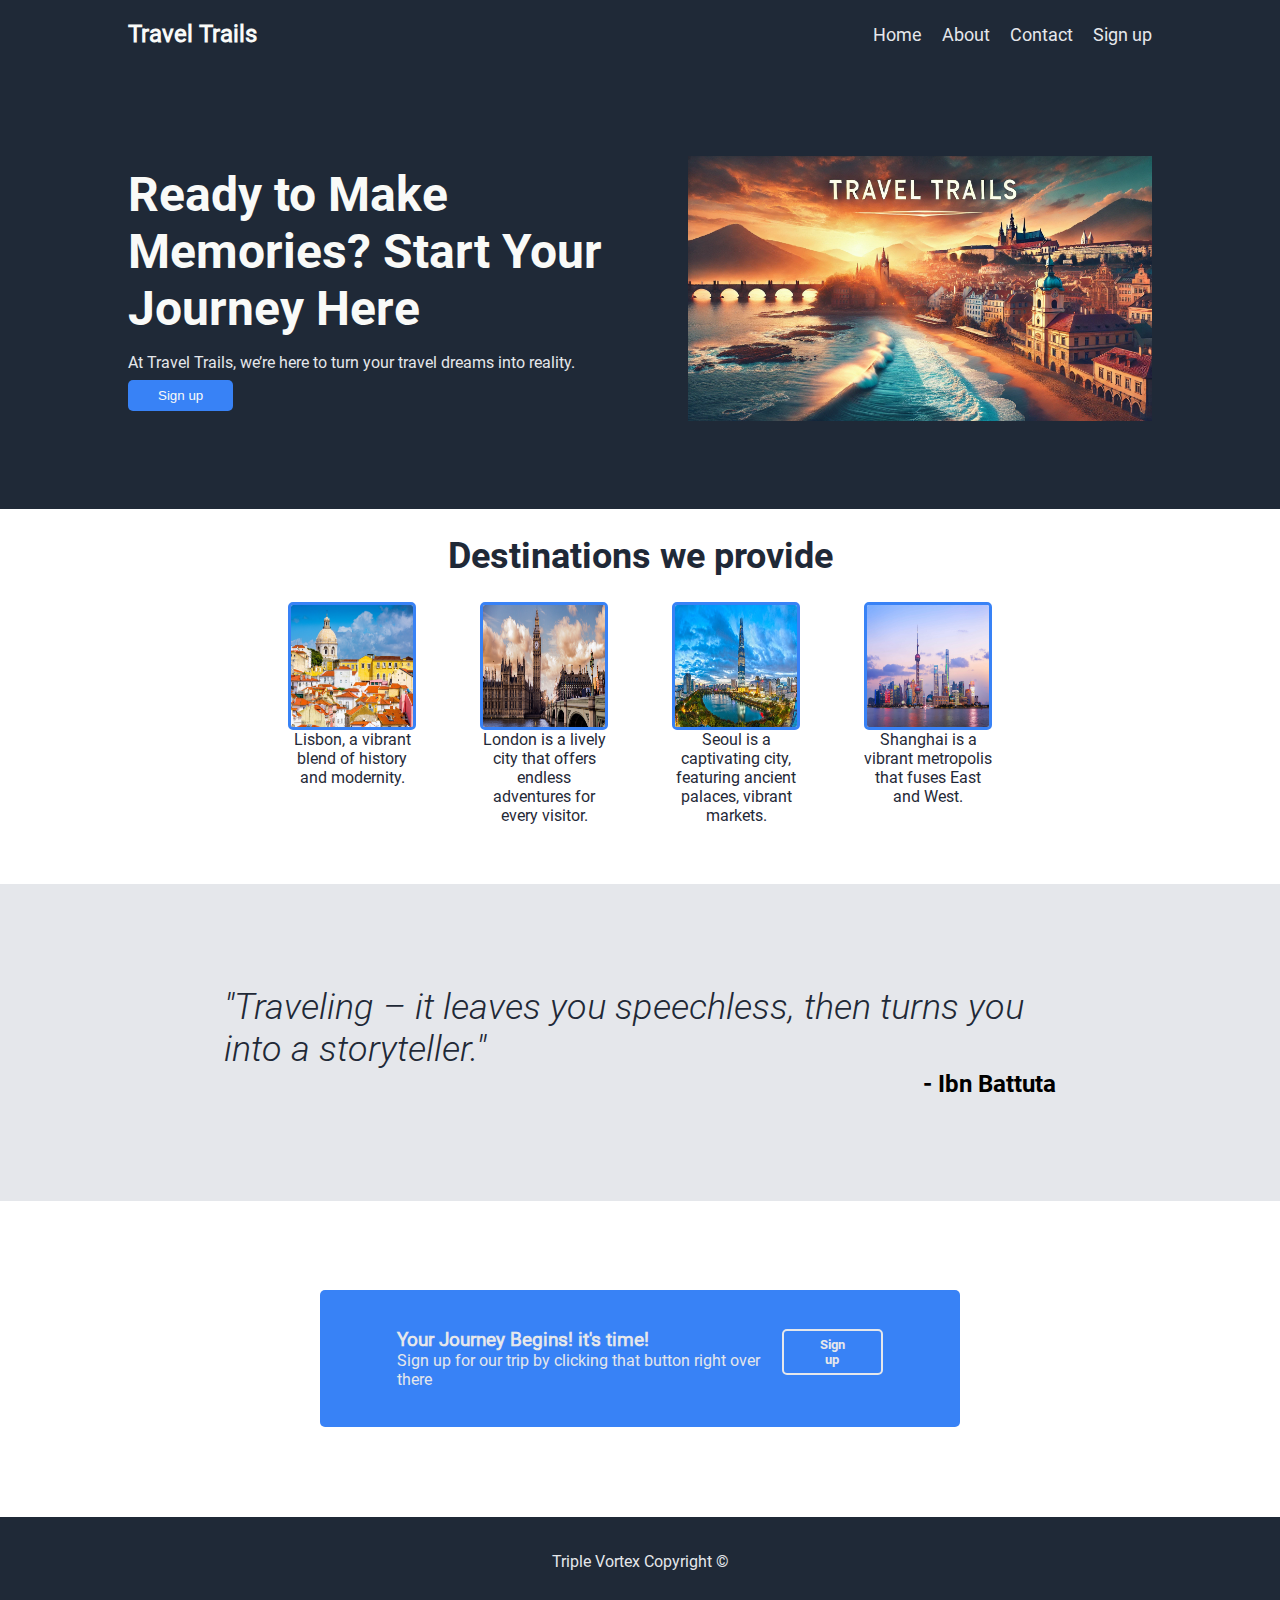
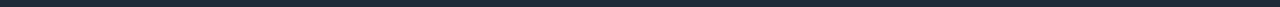
<file: index.html>
<!DOCTYPE html>
<html lang="en">
<head>
    <meta charset="UTF-8">
    <meta name="viewport" content="width=device-width, initial-scale=1.0">
    <link rel="stylesheet" href="style.css">
    <title>Travel Trails</title>
</head>
<body>
    <header class="header">
        <nav class="nav-container header-container">
          <h1 class="logo">Travel Trails</h1>

                <!-- Hamburger menu -->
            <input type="checkbox" id="menu-toggle" class="menu-toggle">
            <label for="menu-toggle" class="hamburger-icon">
                <span></span>
                <span></span>
                <span></span>
            </label>

            <div class="nav">
                <a href="./index.html">Home</a>
                <a href="./pages/about.html">About</a>
                <a href="./pages/contact.html">Contact</a>
                <a href="./pages/signup.html">Sign up</a>
            </div>
        </nav>
    </header>
        
        <main>
            <section class="hero">
                <div class="container hero-content">
                    <section class="text-div">
                        <h1>Ready to Make Memories? Start Your Journey Here</h1>
                        <p>At Travel Trails, we’re here to turn your travel dreams into reality.
                        </p>
                        <a href="./pages/signup.html"><button class="btn">Sign up</button></a>
                    </section>
                    <picture class="fig-img">
                        <img src="./assets/images/hero2.jpg"  alt="Photo of Hotel room">
                    </picture>
                </div>
            </section>

            <section class="info">
                <h2>Destinations we provide</h2>
                <section class="info-container">
                    <figure class="info-article-container">
                        <img class="info-img" src="./assets/images/lisbon.jpg" alt="an image of buildings in Lisbon">
                        <p>Lisbon, a vibrant blend of history and modernity.</p>
                    </figure>
                    <figure class="info-article-container">
                        <img class="info-img" src="./assets/images/londonSmall.jpg" alt="an image of buildings in Lisbon">
                        <p>London is a lively city that offers endless adventures for every visitor.</p>
                    </figure>
                    <figure class="info-article-container">
                        <img class="info-img" src="./assets/images/seoulSmall.jpg" alt="an image of buildings in Lisbon">
                        <p>Seoul is a captivating city, featuring ancient palaces, vibrant markets.</p>
                    </figure>
                    <figure class="info-article-container">
                        <img class="info-img" src="./assets/images/shanghaiSmall.jpg" alt="an image of buildings in Lisbon">
                        <p>Shanghai is a vibrant metropolis that fuses East and West.</p>
                    </figure>
                </section>
            </section>


            <section class="quote-container">
                <blockquote>
                    <p>"Traveling – it leaves you speechless, then turns you into a storyteller."</p>
                    <footer>
                        <cite>- Ibn Battuta</cite>
                    </footer>
                </blockquote>
            </section>

            <section class="call-to-action-container">
                <div class="call-to-action">
                    <div class="action-text">
                        <h3>Your Journey Begins! it's time!</h3>
                        <p>Sign up for our trip by clicking that button right over there</p>
                    </div>
                    <a href="./pages/signup.html"><button class="action-button">Sign up</button></a>
                </div>
            </section>
        </main>

        <footer class="footer">Triple Vortex Copyright &copy;</footer>
        
</body>
</html>
</file>
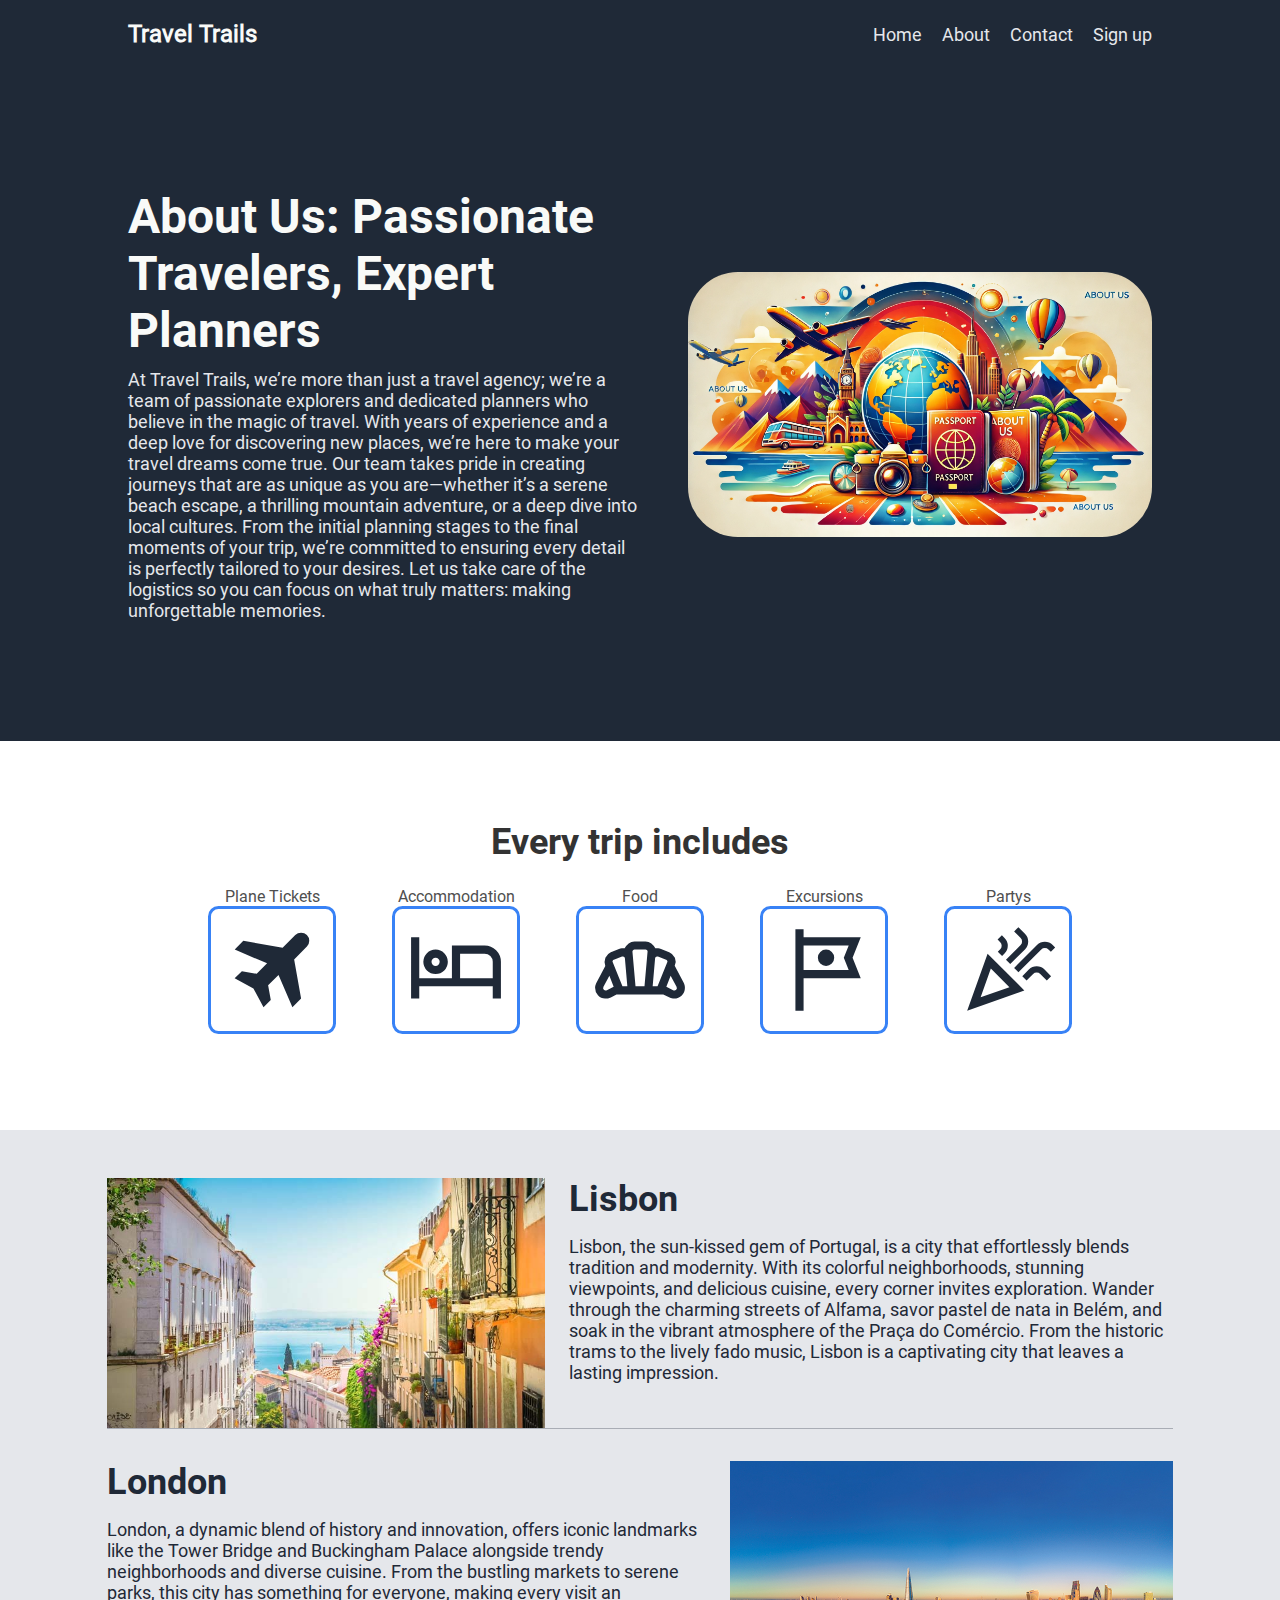
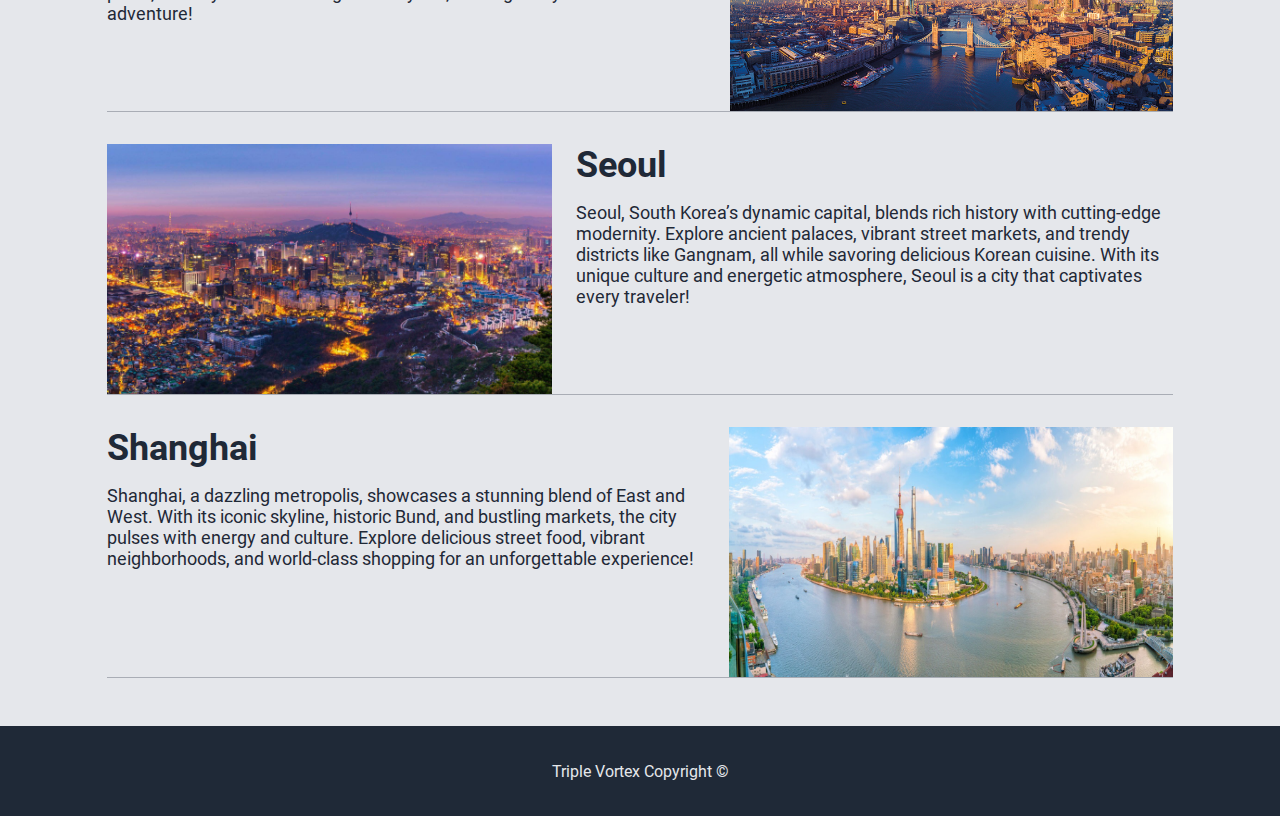
<file: pages/about.html>
<!DOCTYPE html>
<html lang="en">
<head>
    <meta charset="UTF-8">
    <meta name="viewport" content="width=device-width, initial-scale=1.0">
    <link rel="stylesheet" href="../styles/about.css">
    <title>Travel Trails</title>
</head>
<body>

    <header class="header">
        <nav class="container header-container">
          <h1 class="logo">Travel Trails</h1>

                <!-- Hamburger menu -->
            <input type="checkbox" id="menu-toggle" class="menu-toggle">
            <label for="menu-toggle" class="hamburger-icon">
                <span></span>
                <span></span>
                <span></span>
            </label>

            <div class="nav">
                <a href="../index.html">Home</a>
                <a href="./about.html">About</a>
                <a href="./contact.html">Contact</a>
                <a href="./signup.html">Sign up</a>
            </div>
        </nav>
    </header>
    
    <main class="about-main-container">

        <section class="content">
            <div class="container content-container">
                <section class="text-content">
                    <h1>About Us: Passionate Travelers, Expert Planners</h1>
                    <p>At Travel Trails, we’re more than just a travel agency; we’re a team of passionate explorers and dedicated planners who believe in the magic of travel. With years of experience and a deep love for discovering new places, we’re here to make your travel dreams come true. Our team takes pride in creating journeys that are as unique as you are—whether it’s a serene beach escape, a thrilling mountain adventure, or a deep dive into local cultures. From the initial planning stages to the final moments of your trip, we’re committed to ensuring every detail is perfectly tailored to your desires. Let us take care of the logistics so you can focus on what truly matters: making unforgettable memories.</p>
                </section>
                <picture class="content-image-placeholder">
                    <img src="../assets/images/abouthero.jpg" alt="">
                </picture>
            </div>
        </section>

        <section class="info-section">
            <h2>Every trip includes</h2>
            <div class="info-container">
                <figure class="info-item">
                    <p>Plane Tickets</p>
                    <picture class="info-image-placeholder">
                        <img src="../assets/icons/travel_24dp_E8EAED_FILL0_wght400_GRAD0_opsz24.svg" alt="party" class="icon">
                    </picture>
                </figure>
                <figure class="info-item">
                    <p>Accommodation</p>
                    <picture class="info-image-placeholder">
                        <img src="../assets/icons/hotel_24dp_E8EAED_FILL0_wght400_GRAD0_opsz24.svg" alt="hotel" class="icon">
                    </picture>
                </figure>
                <figure class="info-item">
                    <p>Food</p>
                    <picture class="info-image-placeholder">
                        <img src="../assets/icons/bakery_dining_24dp_E8EAED_FILL0_wght400_GRAD0_opsz24.svg" alt="flatwere" class="icon">
                    </picture>
                </figure>
                <figure class="info-item">
                    <p>Excursions</p>
                    <picture class="info-image-placeholder">
                        <img src="../assets/icons/tour_24dp_E8EAED_FILL0_wght400_GRAD0_opsz24.svg" alt="tour" class="icon">
                    </picture>
                </figure>
                <figure class="info-item">
                    <p>Partys</p>
                    <picture class="info-image-placeholder">
                        <img src="../assets/icons/celebration_24dp_E8EAED_FILL0_wght400_GRAD0_opsz24.svg" alt="party" class="icon">
                    </picture>
                </figure>
            </div>
        </section>

        <section class="trip-content">
            <div class=" trip-container trip-contact-container">
                <picture class="trip-content-image-placeholder">
                    <img src="../assets/images/lisbonLarge.jpg" alt="image of a street in Lisbon">
                </picture>
                <article class="trip-text-content">
                    <h1>Lisbon</h1>
                    <p>
                        Lisbon, the sun-kissed gem of Portugal, is a city that effortlessly blends tradition and modernity. With its colorful neighborhoods, stunning viewpoints, and delicious cuisine, every corner invites exploration. 
                        Wander through the charming streets of Alfama, savor pastel de nata in Belém, and soak in the vibrant atmosphere of the Praça do Comércio. 
                        From the historic trams to the lively fado music, Lisbon is a captivating city that leaves a lasting impression.
                    </p>
                </article>
            </div>
            <div class=" trip-container trip-contact-container">
                <picture class="trip-content-image-placeholder">
                    <img src="../assets/images/London.x2b1e6581.jpg" alt="image of the Tower Bridge in London">
                </picture>
                <article class="trip-text-content">
                    <h1>London</h1>
                    <p>
                        London, a dynamic blend of history and innovation, offers iconic landmarks like the Tower Bridge and Buckingham Palace alongside trendy neighborhoods and diverse cuisine. 
                        From the bustling markets to serene parks, this city has something for everyone, making every visit an adventure!
                    </p>
                </article>
            </div>
            <div class=" trip-container trip-contact-container">
                <picture class="trip-content-image-placeholder">
                    <img src="../assets/images/seoulLarge.jpg" alt="image of an nighttime overview of Seoul">
                </picture>
                <article class="trip-text-content">
                    <h1>Seoul</h1>
                    <p>
                        Seoul, South Korea’s dynamic capital, blends rich history with cutting-edge modernity. Explore ancient palaces, vibrant street markets, and trendy districts like Gangnam, all while savoring delicious Korean cuisine. 
                        With its unique culture and energetic atmosphere, Seoul is a city that captivates every traveler!
                    </p>
                </article>
            </div>
            <div class=" trip-container trip-contact-container">
                <picture class="trip-content-image-placeholder">
                    <img src="../assets/images/shanghaiLarge.jpg" alt="image of the Shanghai metropolis">
                </picture>
                <article class="trip-text-content">
                    <h1>Shanghai</h1>
                    <p>
                        Shanghai, a dazzling metropolis, showcases a stunning blend of East and West. With its iconic skyline, historic Bund, and bustling markets, the city pulses with energy and culture. 
                        Explore delicious street food, vibrant neighborhoods, and world-class shopping for an unforgettable experience!
                    </p>
                </article>
            </div>
        </section>

    </main>

    <footer class="footer">Triple Vortex Copyright &copy;</footer>
</body>
</html>
</file>
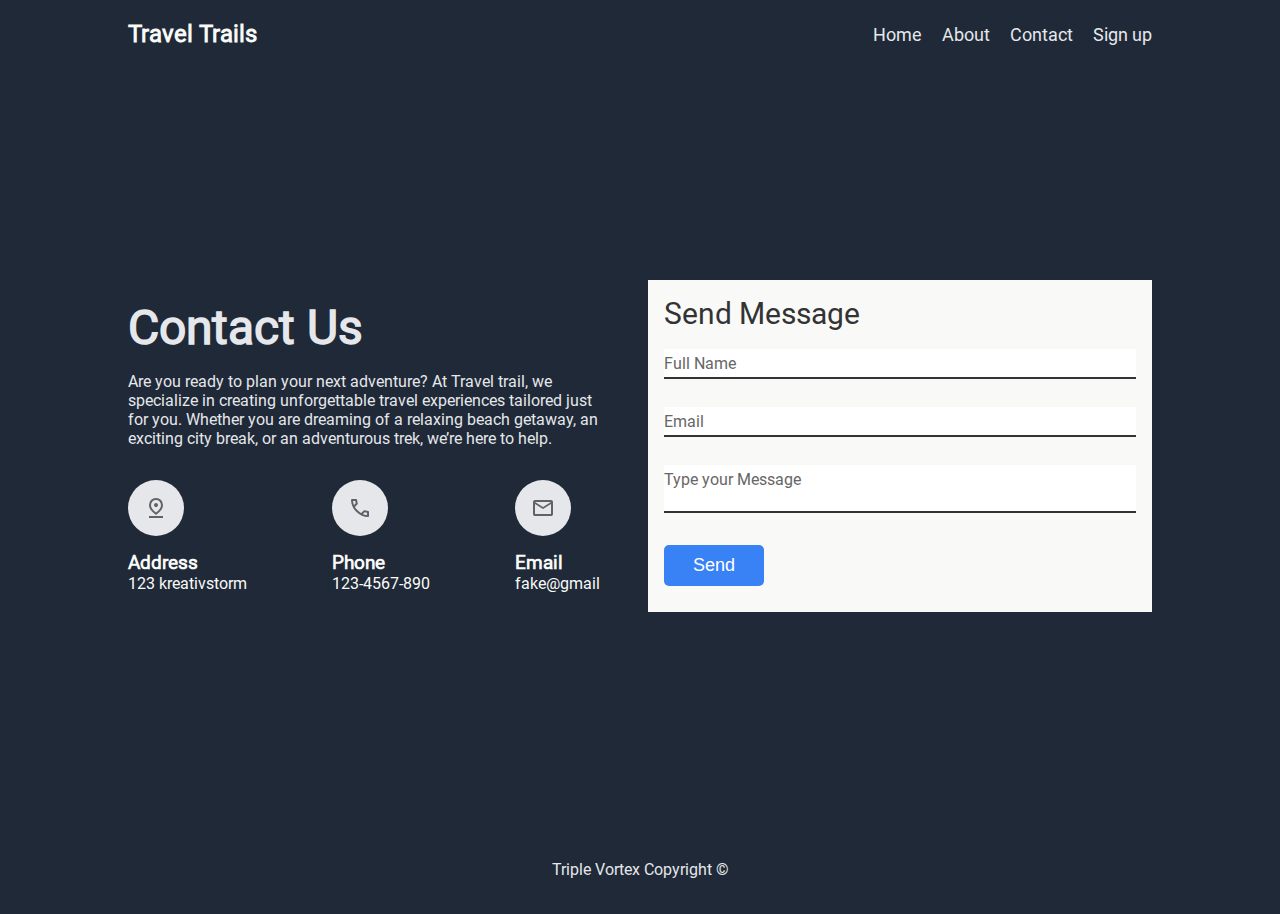
<file: pages/contact.html>
<!DOCTYPE html>
<html lang="en">
<head>
    <meta charset="UTF-8">
    <meta name="viewport" content="width=device-width, initial-scale=1.0">
    <title>Travel Trails</title>
    <link rel="stylesheet" href="../styles/contact.css">
</head>
<body>
    <header class="header">
        <nav class="nav-container header-container">
          <h1 class="logo">Travel Trails</h1>

                <!-- Hamburger menu -->
            <input type="checkbox" id="menu-toggle" class="menu-toggle">
            <label for="menu-toggle" class="hamburger-icon">
                <span></span>
                <span></span>
                <span></span>
            </label>

            <div class="nav">
                <a href="../index.html">Home</a>
                <a href="./about.html">About</a>
                <a href="./contact.html">Contact</a>
                <a href="./signup.html">Sign up</a>
            </div>
        </nav>
    </header>

    <main class="contact">
        <div class="contact-container block">
            <section class="content">
                <h2>Contact Us</h2>
                <p>
                    Are you ready to plan your next adventure? At Travel trail, we specialize in creating unforgettable travel experiences tailored just for you.
                    Whether you are dreaming of a relaxing beach getaway, an exciting city break, or an adventurous trek, we’re here to help.
                </p>
            </section>
    
            <section class="contact-info">
                <div class="box">
                    <figure class="icons">
                        <img src="../assets/icons/pin_drop_24dp_5F6368_FILL0_wght400_GRAD0_opsz24.svg" alt="icon">
                    </figure>
                    <address class="texts">
                        <h3>Address</h3>
                        <p>123 kreativstorm</p>
                    </address>
                </div>
    
                <div class="box">
                    <figure class="icons">
                        <img src="../assets/icons/call_24dp_5F6368_FILL0_wght400_GRAD0_opsz24.svg" alt="icon">
                    </figure>
    
                    <address class="texts">
                        <h3>Phone</h3>
                        <p>123-4567-890</p>
                    </address>
                </div>
    
                <div class="box">
                    <figure class="icons">
                        <img src="../assets/icons/mail_24dp_5F6368_FILL0_wght400_GRAD0_opsz24.svg" alt="icon">
                    </figure>
                    <address class="texts">
                        <h3>Email</h3>
                        <p>fake@gmail</p>
                    </address>
                </div>
            </section>
        </div>

        <section class="container block">
            <section class="contact-form">
                <form>
                    <h2>Send Message</h2>
                    <div class="inputbox">
                        <input type="text" required="required">
                        <span>Full Name</span>
                    </div>

                    <div class="inputbox">
                        <input type="text" required="required">
                        <span>Email</span>
                    </div>

                    <div class="inputbox">
                        <textarea name="" id="" required="required"></textarea>
                        <span>Type your Message</span>
                    </div>

                    <div class="inputbox">
                        <input type="submit" name="" value="Send">
                    </div>
                </form>
            </section>
        </section>
    </main>
    <footer class="footer">Triple Vortex Copyright &copy;</footer>
</body>
</html>
</file>
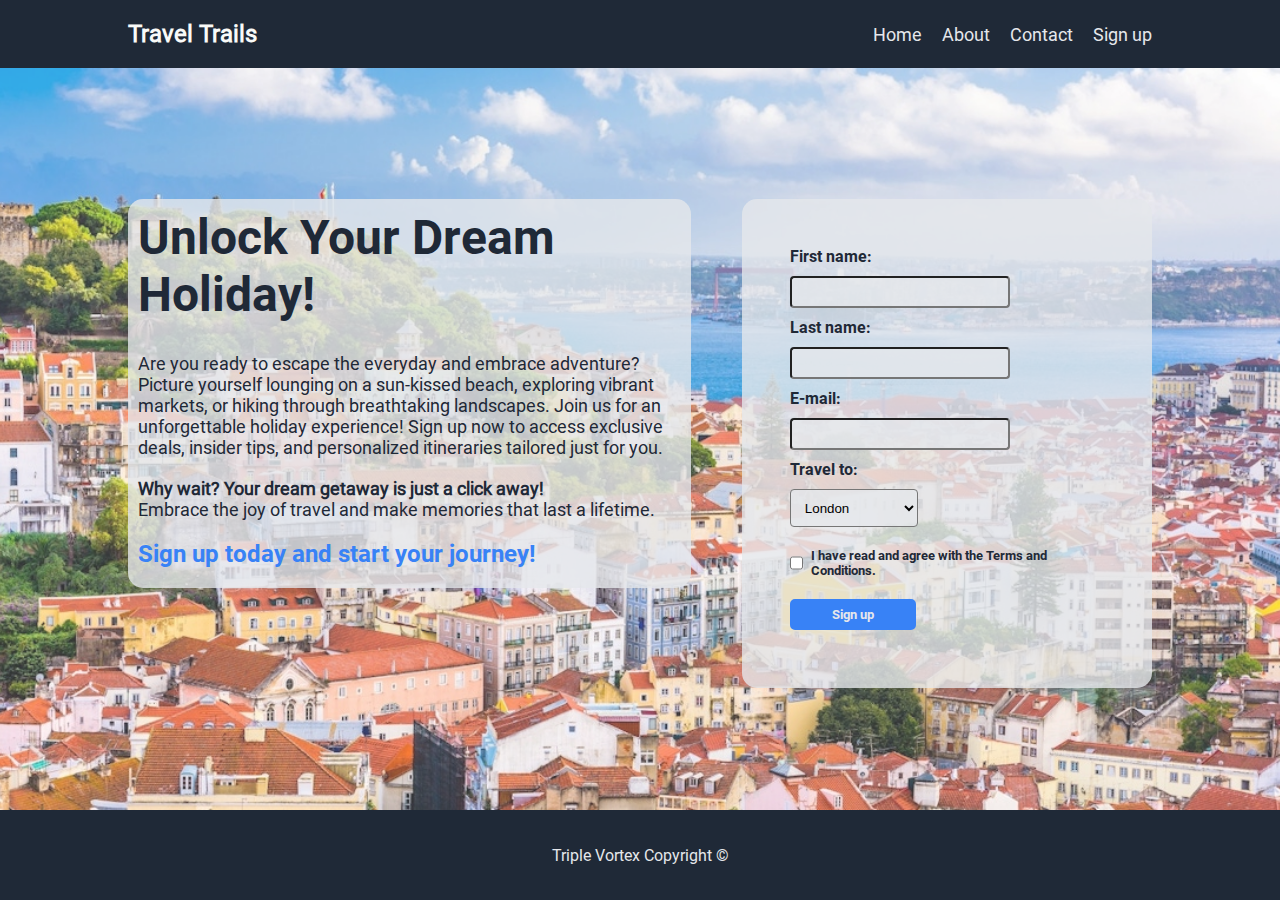
<file: pages/signup.html>
<!DOCTYPE html>
<html lang="en">

<head>
    <meta charset="UTF-8">
    <meta name="viewport" content="width=device-width, initial-scale=1.0">
    <link rel="stylesheet" href="../styles/signup.css">
    <title>Travel Trails</title>
</head>

<body>
    <header class="header">
        <nav class="nav-container header-container">
            <h1 class="logo">Travel Trails</h1>

            <!-- Hamburger menu -->
            <input type="checkbox" id="menu-toggle" class="menu-toggle">
            <label for="menu-toggle" class="hamburger-icon">
                <span></span>
                <span></span>
                <span></span>
            </label>

            <div class="nav">
                <a href="../index.html">Home</a>
                <a href="./about.html">About</a>
                <a href="./contact.html">Contact</a>
                <a href="./signup.html">Sign up</a>
            </div>
        </nav>
    </header>

    <main class="main-container">
        <section class="signup-container">
            <section class="signup-item-text">
                <h1>Unlock Your Dream Holiday!</h1>

                <p>
                    Are you ready to escape the everyday and embrace adventure? Picture yourself lounging on a
                    sun-kissed beach, exploring vibrant markets, or hiking through breathtaking landscapes.

                    Join us for an unforgettable holiday experience! Sign up now to access exclusive deals, insider
                    tips, and personalized itineraries tailored just for you.
                </p>
                <p>
                    <strong>Why wait? Your dream getaway is just a click away!</strong><br>
                    Embrace the joy of travel and make memories that last a lifetime.
                </p>
                <h2>Sign up today and start your journey!</h2>
            </section>
            <form action="" class="signup-item-form">
                <div>
                    <label for="fname">First name:</label><br>
                    <input type="text" name="fname" required>
                </div>
                <div>
                    <label for="sname">Last name:</label><br>
                    <input type="text" name="sname" required>
                </div>
                <div> 
                    <label for="email">E-mail:</label><br>
                    <input type="email" name="email" required>
                </div>
                <div>
                    <label for="country-select">Travel to:</label><br>
                    <select name="country-select" id="">
                        <option value="london">London</option>
                        <option value="lisbon">Lisbon</option>
                        <option value="seoul">Seoul</option>
                        <option value="shanghai">Shanghai</option>
                    </select>
                </div>
                <div id="termsContainer">
                    <input type="checkbox" name="terms" id="terms" required>
                    <label for="terms" id="termslabel"> I have read and agree with the Terms and Conditions.</label><br>
                </div>
                <button class="action-button">Sign up</button>
            </form>
        </section>
    </main>

    <footer class="footer">Triple Vortex Copyright &copy;</footer>

</body>

</html>
</file>
<file: style.css>
@font-face {
    font-family: 'RobotoLI';
    src: url(./assets/fonts/Roboto-LightItalic.ttf);
}

@font-face {
    font-family: 'RobotoCite';
    src: url(./assets/fonts/Roboto-Bold.ttf);
}

@font-face {
    font-family: 'RobotoRegular';
    src: url(./assets/fonts/Roboto-Regular.ttf);
}

* {
    margin: 0;
    padding: 0;
    box-sizing: border-box;
}

html {
    font-size: 100%; /* 1rem = 16px */
}

.header {
    background-color: #1F2937;
    padding: 1.25rem 0; 
}

.nav-container {
    width: 80%;
    margin: 0 auto;
}

.header-container {
    display: flex;
    align-items: center;
    justify-content: space-between;
}

.header-container a {
    text-decoration: none;
}

.logo {
    font-size: 1.5rem;
    font-family: 'RobotoRegular', sans-serif;
    color: #F9FAF8;
}

.nav {
    display: flex;
    gap: 1.25rem; 
}

.nav a {
    color: #E5E7EB;
    text-decoration: none;
    font-size: 1.125rem;
    font-family: 'RobotoRegular', sans-serif;
}

.nav a:hover {
    color: #ffffff;
}

.hero {
    display: flex;
    flex-direction: column;
    align-items: center;
    justify-content: center;
    background-color: #1f2937;
}

.hero-content {
    width: 80%;
    margin: auto;
    background-color: #1f2937;
}

.container{
    display: flex;
    flex-direction: row;
    justify-content: space-between;
    align-items: center;
    padding: 5.5rem 0;
    gap: 3rem;
}

.text-div {
    width: 50%;
}

.text-div h1{
    font-size: 3rem;
    font-weight: bolder;
    margin-bottom: 1rem;
    color: #F9FAF8;
    font-family: 'RobotoCite', sans-serif;
    font-weight: bold;
}

.text-div p{
    font-size: 1.125;
    margin-top: 0;
    margin-bottom: 0.313;
    color: #E5E7EB;
    font-family: 'RobotoRegular', sans-serif;
}

.text-div a {
    text-decoration: none;
}

.fig-img {
    flex: 1;
    width: 100%; 
    min-height: 15.625rem; 
    display: flex;
    align-items: center;
    justify-content: center;
    overflow: hidden;
}

.fig-img img{
    width: 100%;
    height: 100%;
    object-fit: contain;
}

.btn{
    padding: 0.5rem 1.875rem;
    margin-top: 0.5rem;
    background-color: #3882F6;
    color: #F9FAF8;
    border-radius: 5px;
    border: none;
    cursor: pointer;
}

.btn:hover{
    transform: scale(1.1);
}

.info {
    margin: 2% 0;
}


.info h2 {
    font-size: 2.25rem;
    font-weight: bold;
    font-family: 'RobotoCite';
    color: #1F2937;
    text-align: center;
    margin-bottom: 2%;
}

.info-container {
    font-family: 'RobotoRegular', sans-serif;
    color: #1F2937;
    text-align: center;
    display: flex;
    width: 80%;
    justify-content: center;
    flex-wrap: wrap;
    margin: auto;
    gap: 4rem;
}

.info-article-container {
    display: flex;
    flex-direction: column;
    justify-content: center;
    align-items: center;
}

.info-article-container p{
    width: 8rem;
    height: 8rem;
}

.info-img {
    border: 3px solid #3882F6;
    border-radius: 5px;
    width: 8rem;
    height: 8rem;
}

.quote-container {
    display: flex;
    justify-content: center;
    align-items: center;
    background-color: #E5E7EB;
    padding: 8% 0;
}

blockquote {
    width: 65%;
}

blockquote p {
    font-size: 2.25rem;
    font-family: 'RobotoLI', sans-serif;
    color: #1F2937;
    margin: 0;
}

blockquote footer {
    text-align: right;
}

blockquote footer cite{
    font-size: 1.5rem;
    font-family:'RobotoCite', sans-serif ;
    font-style: normal;
    font-weight: bold;
}

.call-to-action-container {
    display: flex;
    justify-content: center;
    align-items: center;
    padding: 7% 0;
}

.call-to-action{
    display: flex;
    justify-content: space-between;
    background-color: #3882F6;
    width: 50%;
    padding: 3% 6%;
    border-radius: 5px;
}

.call-to-action h3 {
    color: #E5E7EB;
    margin: 0;
    font-family: 'RobotoRegular', sans-serif;
}

.call-to-action p {
    color: #E5E7EB;
    margin: 0;
    font-family: 'RobotoRegular', sans-serif;
}

.action-button {
    align-self: center;
    cursor: pointer;
    background-color: transparent;
    border: 2px solid #E5E7EB;
    border-radius: 5px;
    border-color: #E5E7EB;
    color: #E5E7EB;
    padding: 0.375rem 1.875rem;
    font-family: 'RobotoCite', sans-serif;
}

.footer {
    display: flex;
    align-items: center;
    justify-content: center;
    background-color: #1F2937;
    margin: 0;
    color: #E5E7EB;
    font-family: 'RobotoRegular', sans-serif;
    min-height: 10vh;
}

/* Hamburger styles */

.menu-toggle {
    display: none;
}

.hamburger-icon {
    display: none;
    flex-direction: column;
    gap: 0.25rem;
    cursor: pointer;
    z-index: 10;
}

.hamburger-icon span {
    width: 25px;
    height: 3px;
    background-color: #E5E7EB;
    border-radius: 2px;
    transition: transform 0.3s, opacity 0.3s;
}

@media (max-width: 1100px) {
    .call-to-action {
        align-items: center;
        justify-content: center;
        flex-direction: column;
        gap: 2vh
    }
}

@media (max-width: 1000px) {
    .container {
        flex-direction: column;
        align-items: center;
        text-align: center;
        gap: 3rem;
        padding: 5%;
    }

    .text-div {
        width: 100%; 
    }

    .fig-img {
        width: 100%; 
        height: auto; 
    }

    .fig-img img {
        max-width: 100%;
        height: auto;
        object-fit: contain; 
    }
}

@media (max-width: 875px) {

    .info-container{
        gap: 1rem;
    }

    .info-article-container{
        width: 10rem;
        flex: 1 1 40%;
        flex-shrink: 1;

    }

    .info-container p {
        width: 7rem;
        height: 7rem;
    }
}

@media (max-width: 480px) {
    
    .hamburger-icon {
        display: flex;
    }

   
    .nav {
        display: none;
        position: absolute;
        top: 4rem;
        right: 1rem;
        background-color: #1a1a2e;
        padding: 1rem;
        border-radius: 0.5rem;
        flex-direction: column;
        gap: 1rem;
    }

   
    .menu-toggle:checked + .hamburger-icon + .nav {
        display: flex;
    }

    .menu-toggle:checked + .hamburger-icon span:nth-child(1) {
        transform: rotate(45deg) translate(5px, 5px);
    }

    .menu-toggle:checked + .hamburger-icon span:nth-child(2) {
        opacity: 0;
    }

    .menu-toggle:checked + .hamburger-icon span:nth-child(3) {
        transform: rotate(-45deg) translate(5px, -5px);
    }
}
</file>
<file: styles/about.css>
@font-face {
    font-family: 'RobotoLI';
    src: url(../assets/fonts/Roboto-LightItalic.ttf);
}

@font-face {
    font-family: 'RobotoCite';
    src: url(../assets/fonts/Roboto-Bold.ttf);
}

@font-face {
    font-family: 'RobotoRegular';
    src: url(../assets/fonts/Roboto-Regular.ttf);
}

* {
    margin: 0;
    padding: 0;
    box-sizing: border-box;
}

html {
    font-size: 100%; /* 1rem = 16px */
}

.header {
    background-color: #1F2937;
    padding: 1.25rem 0; 
}

.container {
    width: 80%;
    margin: 0 auto;
}

.header-container {
    display: flex;
    align-items: center;
    justify-content: space-between;
}

.header-container a {
    text-decoration: none;
}

.logo {
    font-size: 1.5rem;
    font-family: 'RobotoRegular', sans-serif;
    color: #F9FAF8;
}

.nav {
    display: flex;
    gap: 1.25rem; 
}

.nav a {
    color: #E5E7EB;
    text-decoration: none;
    font-size: 1.125rem;
    font-family: 'RobotoRegular', sans-serif;
}

.nav a:hover {
    color: #ffffff;
}

.content {
    padding: 7.5rem 0;
    background-color: #1F2937;
}

.content-container {
    display: flex;
    align-items: center;
    justify-content: space-between;
    flex-wrap: wrap;
    gap: 3rem; 
}

.text-content {
    max-width: 50%; 
}

.text-content h1 {
    font-size: 3rem;
    font-family: 'RobotoCite', sans-serif;
    font-weight: bold;
    margin-bottom: 0.625rem; 
    color: #F9FAF8;
}

.text-content p {
    font-size: 1.125rem;
    font-family: 'RobotoRegular', sans-serif;
    color: #E5E7EB;
}

.content-image-placeholder {
    flex: 1; 
    width: 100%; 
    min-height: 15.625rem; 
    display: flex;
    align-items: center;
    justify-content: center;
    overflow: hidden; 
}

.content-image-placeholder img {
    width: 100%;
    height: 100%;
    object-fit: cover;
    border-radius: 50px;
}




.info-section {
    text-align: center;
    padding: 5rem;
}

.info-section h2 {
    font-family: 'RobotoCite', sans-serif;
    font-size: 2.25rem;
    font-weight: bold;
    color: #333;
    margin-bottom: 1.5rem;
}

.info-container {
    display: flex;
    justify-content: center;
    gap: 3.5rem;
    flex-wrap: wrap;
}

.info-item {
    display: flex;
    flex-direction: column;
    align-items: center;
}

.info-image-placeholder {
    width: 8rem; 
    height: 8rem;
    border: 3px solid #3882F6;
    border-radius: 0.65rem;
    display: flex;
    align-items: center;
    justify-content: center;
    margin-bottom: 1rem;
}

.info-item p {
    font-family: 'RobotoRegular', sans-serif;
    font-size: 1rem;
    color: #4f4f4f;
    text-align: center;
}

.icon {
    width: 80%;
    height: 80%;
}

.trip-content {
    display: flex;
    flex-direction: column;
    align-items: center;
    gap: 2rem;
    padding: 3rem;
    background-color: #E5E7EB;
}

.trip-container {
    width: 90%;
    margin: 0 auto;
    border-bottom: 1px solid rgb(31, 41, 55, 0.3);
}

.trip-contact-container {
    display: flex;
    align-items: center;
    justify-content: space-between;
    flex-wrap: wrap;
    gap: 1.5rem;
}

.trip-contact-container:nth-child(2),
.trip-contact-container:nth-child(4) {
  flex-direction: row-reverse; 
}

.trip-content-image-placeholder {
    min-width: 15rem; 
    height: 15.625rem; 
    display: flex;
    align-items: center;
    justify-content: center;
    overflow: hidden; 
}

.trip-content-image-placeholder img {
    width: 100%;
    height: 100%;
    object-fit: cover; 
}

.trip-text-content {
    flex: 1;
    min-width: 15rem;
    align-self:flex-start;
    color: #1F2937;
}

.trip-text-content h1 {
    font-family: 'RobotoCite', sans-serif;
    font-size: 2.25rem;
    margin-bottom: 1rem;
}

.trip-text-content p {
    font-family: 'RobotoRegular', sans-serif;
    font-size: 1.125rem;
}

.footer {
    display: flex;
    align-items: center;
    justify-content: center;
    background-color: #1F2937;
    margin: 0;
    color: #E5E7EB;
    font-family: 'RobotoRegular', sans-serif;
    height: 10vh;
}

/* Hamburger styles */

.menu-toggle {
    display: none;
}

.hamburger-icon {
    display: none;
    flex-direction: column;
    gap: 0.25rem;
    cursor: pointer;
    z-index: 10;
}

.hamburger-icon span {
    width: 25px;
    height: 3px;
    background-color: #E5E7EB;
    border-radius: 2px;
    transition: transform 0.3s, opacity 0.3s;
}

/* Media query for screens below 1000px */
@media (max-width: 1000px) {
    
    .content {
        padding: 10%;
    }
    
    .content-container {
        flex-direction: column;
        align-items: center; 
        text-align: center;
    }

    .text-content {
        max-width: 100%; 
    }

    .content-image-placeholder {
        width: 100%; 
        height: auto; 
    }

    .content-image-placeholder img {
        max-width: 100%;
        height: auto;
        object-fit: contain; 
    }

}

/* Media query for phone screens */
@media (max-width: 480px) {
    
    .hamburger-icon {
        display: flex;
    }

   
    .nav {
        display: none;
        position: absolute;
        top: 4rem;
        right: 1rem;
        background-color: #1a1a2e;
        padding: 1rem;
        border-radius: 0.5rem;
        flex-direction: column;
        gap: 1rem;
    }

    .trip-contact-container:nth-child(2),
    .trip-contact-container:nth-child(4) {
  flex-direction: row; 
}

   
    .menu-toggle:checked + .hamburger-icon + .nav {
        display: flex;
    }

    .menu-toggle:checked + .hamburger-icon span:nth-child(1) {
        transform: rotate(45deg) translate(5px, 5px);
    }

    .menu-toggle:checked + .hamburger-icon span:nth-child(2) {
        opacity: 0;
    }

    .menu-toggle:checked + .hamburger-icon span:nth-child(3) {
        transform: rotate(-45deg) translate(5px, -5px);
    }
}
</file>
<file: styles/contact.css>
@font-face {
    font-family: 'RobotoLI';
    src: url(../assets/fonts/Roboto-LightItalic.ttf);
}

@font-face {
    font-family: 'RobotoCite';
    src: url(../assets/fonts/Roboto-Bold.ttf);
}

@font-face {
    font-family: 'RobotoRegular';
    src: url(../assets/fonts/Roboto-Regular.ttf);
}

* {
    margin: 0;
    padding: 0;
    box-sizing: border-box;
}

html {
    font-size: 100%; /* 1rem = 16px */
    font-family: 'RobotoRegular', sans-serif;
}

body{
    background-color: #1F2937;
}

.header {
    background-color: #1F2937;
    padding: 1.25rem 0; 
}

.nav-container {
    width: 80%;
    margin: 0 auto;
}

.header-container {
    display: flex;
    align-items: center;
    justify-content: space-between;
}

.header-container a {
    text-decoration: none;
}

.logo {
    font-size: 1.5rem;
    color: #F9FAF8;
}

.nav {
    display: flex;
    gap: 1.25rem; 
}

.nav a {
    color: #E5E7EB;
    text-decoration: none;
    font-size: 1.125rem;
}

.nav a:hover {
    color: #ffffff;
}

.menu-toggle {
    display: none;
}

.hamburger-icon {
    display: none;
    flex-direction: column;
    gap: 0.25rem;
    cursor: pointer;
    z-index: 10;
}

.hamburger-icon span {
    width: 25px;
    height: 3px;
    background-color: #E5E7EB;
    border-radius: 2px;
    transition: transform 0.3s, opacity 0.3s;
}

.contact {
    display: flex;
    justify-content: center;
    align-items: center;
    flex-wrap: wrap;
    gap: 3rem;
    width: 80%;
    height: calc(94vh - 10vh);
    margin: 0 auto;
}

.contact .block {
    flex: 1;
}

.contact  .content h2{
    font-size: 48px;
    font-weight:bold ;
    color: #E5E7EB;
    margin-bottom: 1rem;
}

.content p{
    color: #E5E7EB;
}

.container {
    background-color: #F9FAF8;
    padding: 1rem;
}

.contact-info {
    display: flex;
    justify-content: space-between;
    gap: 2rem;
    margin-top: 2rem;
    color: #F9FAF8;
}

.icons{
    width: 3.5rem;
    height: 3.5rem;
    background: #E5E7EB;
    display: flex;
    justify-content: center;
    align-items: center;
    border-radius: 50%;
    margin-bottom: 1rem;
}

.contact-form h2{
    font-size: 30px;
    color: #333;
    font-weight: 500;
}

.contact-form .inputbox{
    position: relative;
    width: 100%;
    margin-top: 8px;
}

.contact-form .inputbox input, textarea{
    width: 100%;
    padding: 5px 0;
    font-size: 16px;
    margin: 10px 0;
    border: none;
    border-bottom: 2px solid #333;
    outline: none;
    resize: none;
}

.texts {
    font-style: normal;
}

.contact-form .inputbox span{
    position: absolute;
    left: 0;
    padding: 5px 0;
    font-size: 16px;
    margin: 10px 0;
    pointer-events: none;
    transition: 0.5s;
    color: #666;
}

.contact-form .inputbox input:focus ~ span,
.contact-form .inputbox input:valid ~ span,
.contact-form .inputbox textarea:focus ~ span,
.contact-form .inputbox textarea:valid ~ span
{
 color: #666;
 font-size: 12px;
 transform: translateY(-20px);
}

.contact-form .inputbox input[type="submit"]{
    width: 100px;
    background: #3882f6;
    color: #fff;
    border: none;
    cursor: pointer;
    padding: 10px;
    font-size: 18px;
    border-radius: 5px;
}

.footer {
    display: flex;
    align-items: center;
    justify-content: center;
    background-color: #1F2937;
    margin: 0;
    color: #E5E7EB;
    font-family: 'RobotoRegular', sans-serif;
    min-height: 10vh;
}

@media (max-width: 770px) {
    .contact {
        height: auto; 
        flex-direction: column;
    }

    .container {
        align-self: stretch;
    }
}

@media (max-width:480px) {
    
    .contact-info {
        flex-direction: column;
    }

    .box {
        display: flex;
        flex-direction: row;
        gap: 1rem;
    }
    
    .hamburger-icon {
        display: flex;
    }

    .nav {
        display: none;
        position: absolute;
        top: 4rem; 
        right: 1rem;
        background-color: #1a1a2e;
        padding: 1rem;
        border-radius: 0.5rem;
        flex-direction: column;
        gap: 1rem;
        z-index: 10;
    }
    .menu-toggle:checked + .hamburger-icon + .nav {
        display: flex;
    }

    .menu-toggle:checked + .hamburger-icon span:nth-child(1) {
        transform: rotate(45deg) translate(5px, 5px);
    }

    .menu-toggle:checked + .hamburger-icon span:nth-child(2) {
        opacity: 0;
    }

    .menu-toggle:checked + .hamburger-icon span:nth-child(3) {
        transform: rotate(-45deg) translate(5px, -5px);
    }
}
</file>
<file: styles/signup.css>
@font-face {
    font-family: 'RobotoLI';
    src: url(../assets/fonts/Roboto-LightItalic.ttf);
}

@font-face {
    font-family: 'RobotoCite';
    src: url(../assets/fonts/Roboto-Bold.ttf);
}

@font-face {
    font-family: 'RobotoRegular';
    src: url(../assets/fonts/Roboto-Regular.ttf);
}

* {
    margin: 0;
    padding: 0;
    box-sizing: border-box;
}

html {
    font-size: 100%; /* 1rem = 16px */
}

.header {
    background-color: #1F2937;
    padding: 1.25rem 0; 
}

.nav-container {
    width: 80%;
    margin: 0 auto;
}

.header-container {
    display: flex;
    align-items: center;
    justify-content: space-between;
}

.header-container a {
    text-decoration: none;
}

.logo {
    font-size: 1.5rem;
    font-family: 'RobotoRegular', sans-serif;
    color: #F9FAF8;
}

.nav {
    display: flex;
    gap: 1.25rem; 
}

.nav a {
    color: #E5E7EB;
    text-decoration: none;
    font-size: 1.125rem;
    font-family: 'RobotoRegular', sans-serif;
}

.nav a:hover {
    color: #ffffff;
}

body {
    display: flex;
    flex-direction: column;
    min-height: 100vh;
}

main {
    flex: 1;
    display: flex;
    align-items: center;
    justify-content: center;
}

.main-container {
    position: relative; 
    height: 100vh;
    width: 100%;
    overflow: hidden; 
}

.main-container::before {
    content: "";
    position: absolute;
    top: 0;
    left: 0;
    right: 0;
    bottom: 0;
    background-image: url(../assets/images/signupBackground.jpeg); 
    background-size: cover;
    background-position: center;
    background-repeat: no-repeat;
    opacity: 0.8;
    z-index: -1; 
}

.signup-container {
    display: flex;
    width: 80%;
    flex-wrap: wrap;
    justify-content: space-between;
    padding-top: 25px;
    margin: 0 auto;
}

.signup-item-text {
    background-color: rgba(229, 231, 235, 0.8);
    border-radius: 15px;
    width: 55%;
    height: 100%;
}

.signup-item-form {
    background-color: rgba(229, 231, 235, 0.8);
    border-radius: 15px;
    padding: 3rem;
    display: flex;
    flex-direction: column;
    width: 40%;
    margin-bottom: 1rem;
}

.signup-item-text h1,
h2 {
    font-size: 3rem;
    font-family: 'RobotoCite', sans-serif;
    font-weight: bold;
    margin-bottom: 0.625rem;
    color: #1F2937;
    padding: 10px;
}

.signup-item-text h2 {
    font-size: 1.5rem;
    color: #3882F6;
}

.signup-item-text p {
    font-size: 1.125rem;
    font-family: 'RobotoRegular', sans-serif;
    color: #1F2937;
    padding: 10px;
}

#termsContainer {
    display: flex;
    align-items: center;
}

#terms {
    margin-right: 0.5rem;
    width: .85rem;
    cursor: pointer;
    background-color: rgba(229, 231, 235, 0.8);
}

#termslabel {
    font-family: 'RobotoCite', sans-serif;
    font-weight: lighter;
    font-size: small;
    margin-left: 1px;
    margin: 10px 0;
}

.signup-item-form input {
    padding: 3%;
    margin: 10px 0;
    width: 70%;
    height: 2rem;
    border-radius: 4px;
    background-color: rgba(229, 231, 235, 0.8);
}

.signup-item-form select {
    padding: 3%;
    margin: 10px 0;
    width: 8rem;
    border-radius: 4px;
    background-color: rgba(229, 231, 235, 0.8);
}

/* .signup-item-form div {
    width: 55%;
} */

.signup-item-form label {
    font-family: 'RobotoCite', sans-serif;
    font-weight: bold;
    color: #1F2937;
}

.action-button {
    cursor: pointer;
    width: 40%;
    background-color: #3882F6;
    border: 2px solid #3882F6;
    border-radius: 5px;
    color: #E5E7EB;
    padding: 6px 30px;
    margin: 10px 0;
    font-family: 'RobotoCite', sans-serif;
    transition-duration: 0.4s;
}

.action-button:hover {
    background-color: #86b1f7;
    border: 2px solid #86b1f7;
}

.footer {
    display: flex;
    align-items: center;
    justify-content: center;
    background-color: #1F2937;
    margin: 0;
    color: #E5E7EB;
    font-family: 'RobotoRegular', sans-serif;
    min-height: 10vh;
}

/* Hamburger styles */

.menu-toggle {
    display: none;
}

.hamburger-icon {
    display: none;
    flex-direction: column;
    gap: 0.25rem;
    cursor: pointer;
    z-index: 10;
}

.hamburger-icon span {
    width: 25px;
    height: 3px;
    background-color: #E5E7EB;
    border-radius: 2px;
    transition: transform 0.3s, opacity 0.3s;
}

/* Media query for screens below 1000px */
@media (max-width: 1000px) {
    .content-container {
        flex-direction: column;
        align-items: center;
        text-align: center;
    }

    .text-content {
        max-width: 100%;
    }

    .content-image-placeholder {
        width: 100%;
        height: auto;
    }

    .content-image-placeholder img {
        max-width: 100%;
        height: auto;
        object-fit: contain;
    }
    
    .signup-container {
        flex-direction: column;
        align-items: center;
        justify-content: center;
        gap: 3rem;
    }

    .signup-item-form {
        justify-items: center;
        width: 70%;
    }
    .signup-item-text {
        width: 70%;
    }

    .action-button{
        width: 100%;
    }
}

@media (max-width: 480px) {

    .hamburger-icon {
        display: flex;
    }

    .nav {
        display: none;
        position: absolute;
        top: 4rem;
        right: 1rem;
        background-color: #1a1a2e;
        padding: 1rem;
        border-radius: 0.5rem;
        flex-direction: column;
        gap: 1rem;
        z-index: 10;
    }

    .menu-toggle:checked+.hamburger-icon+.nav {
        display: flex;
    }

    .menu-toggle:checked+.hamburger-icon span:nth-child(1) {
        transform: rotate(45deg) translate(5px, 5px);
    }

    .menu-toggle:checked+.hamburger-icon span:nth-child(2) {
        opacity: 0;
    }

    .menu-toggle:checked+.hamburger-icon span:nth-child(3) {
        transform: rotate(-45deg) translate(5px, -5px);
    }

    .signup-container{
        display: flex;
        flex-direction: column;
        width: 100%;
    }
    .signup-item-text {
        width: 90%;
    }
    .signup-item-form {
        width: 90%;
    }
}
</file>
